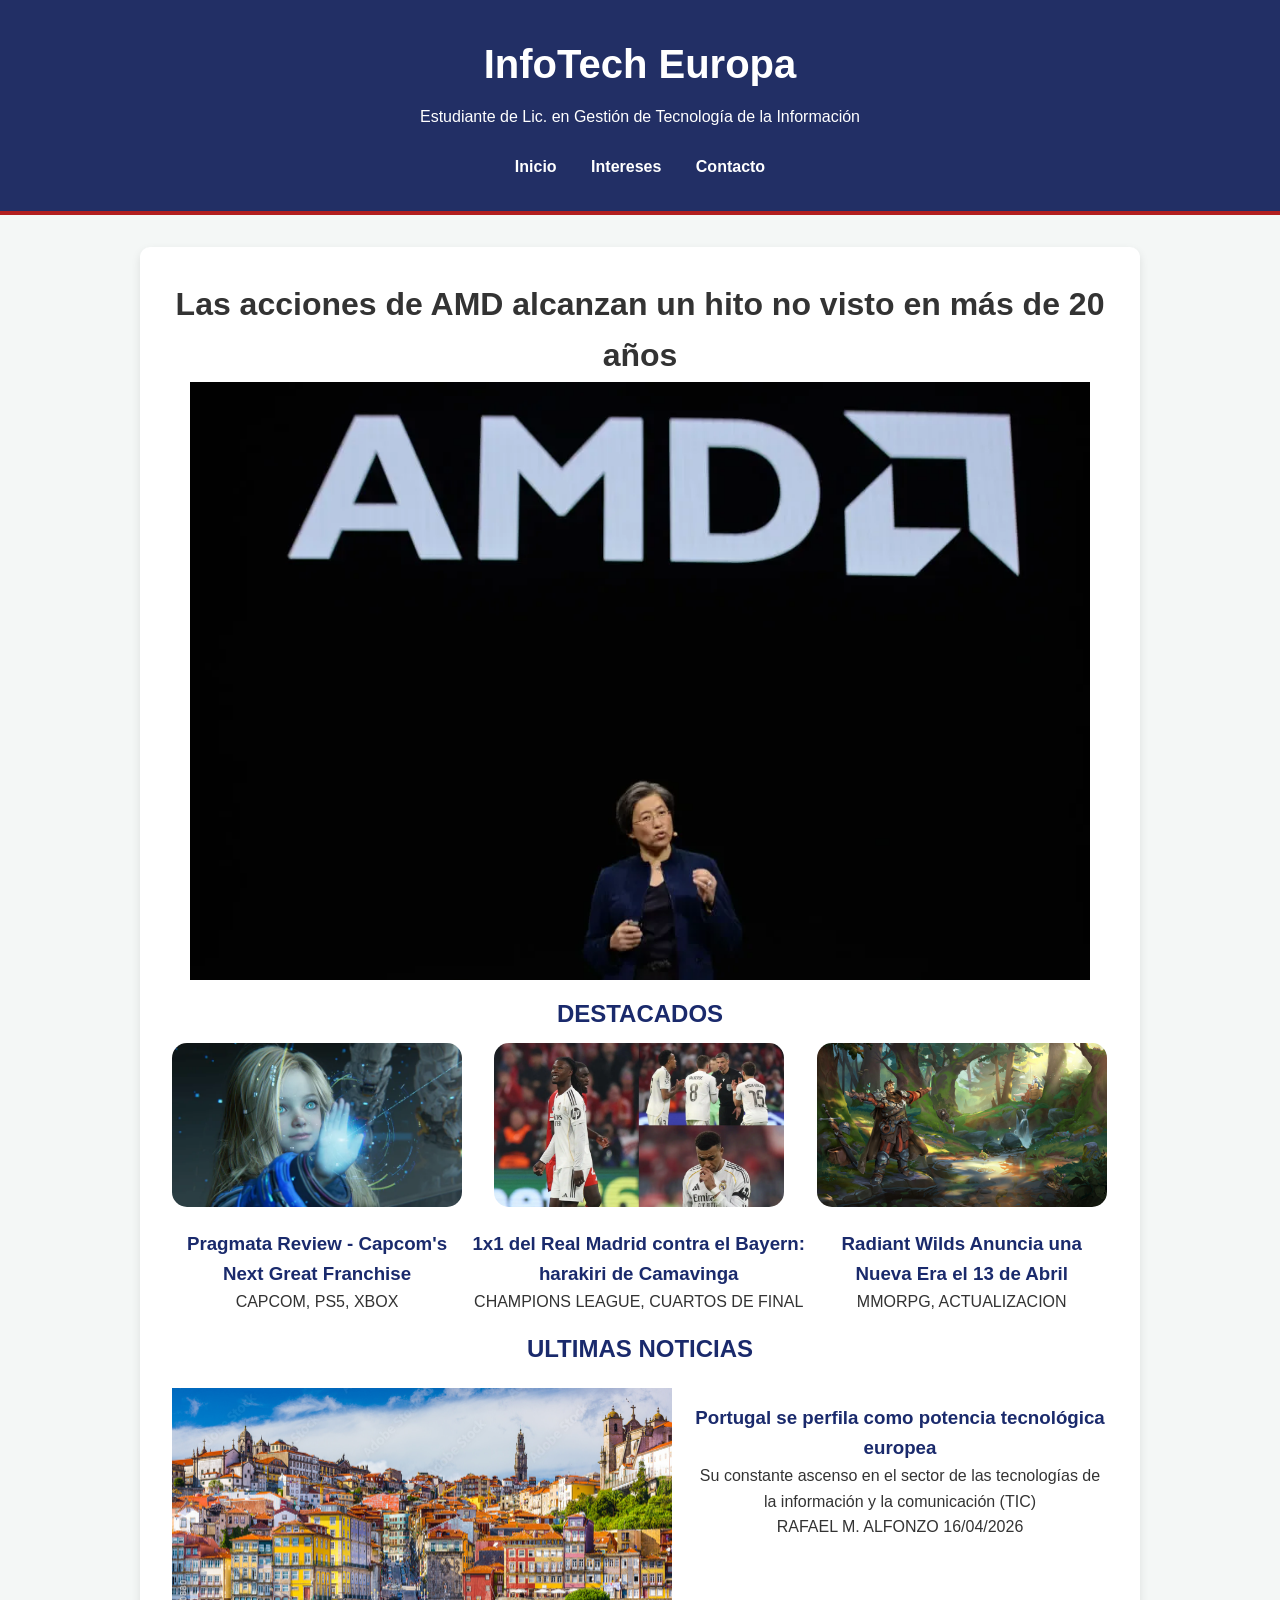
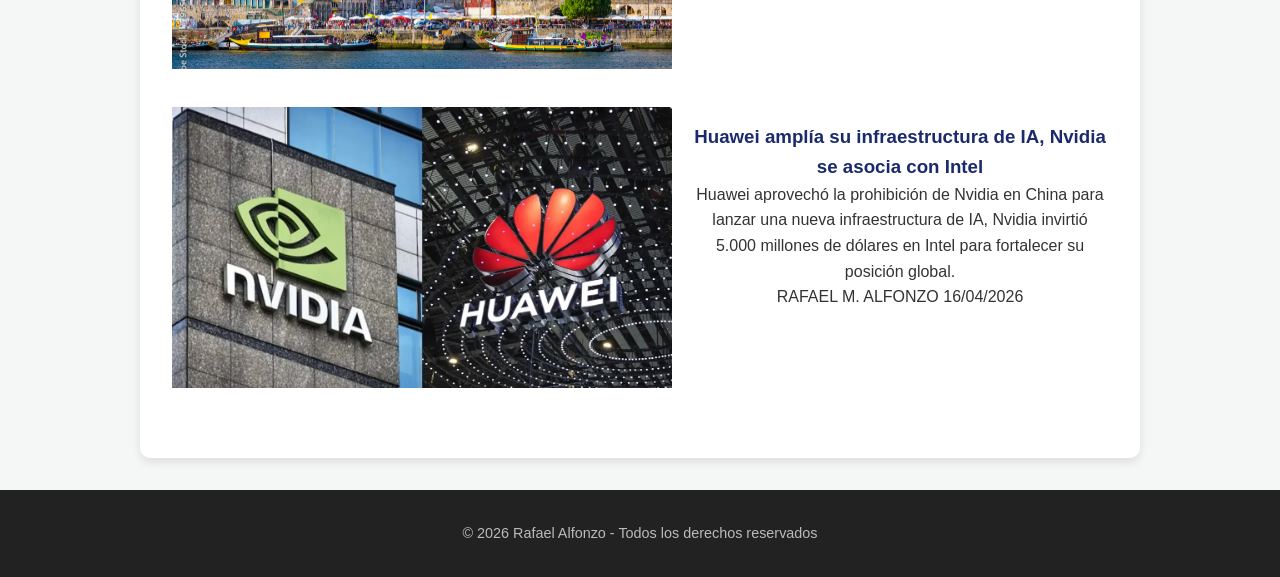
<file: index.html>
<!DOCTYPE html>
<html lang="es">
<head>
    <meta charset="UTF-8">
    <meta name="viewport" content="width=device-width, initial-scale=1.0">
    <title>Rafael Alfonzo | Perfil Profesional</title>
    <link rel="stylesheet" href="CCS/Styles.css">
</head>
<body>

    <header>
        <h1>InfoTech Europa</h1>
        <p>Estudiante de Lic. en Gestión de Tecnología de la Información</p>
        <nav>
            <ul>
                <li><a href="index.html">Inicio</a></li>
                <li><a href="intereses.html">Intereses</a></li>
                <li><a href="contacto.html">Contacto</a></li>
            </ul>
        </nav>
    </header>

    <main id="main">
        <h1>Las acciones de AMD alcanzan un hito no visto en más de 20 años</h1>
        <img id="carrusel" src="img/amd2.webp" alt="">
        <h2>DESTACADOS</h2>
        <section class="destacados">
            
            <div class="cont-destacados">

            <article>
                <a href="https://www.eurogamer.pt/pragmata-review-regresso-a-2010">
                    <img src="img/Ptagmata.webp" alt="Noticia 1">
                    <h3>Pragmata Review - Capcom's Next Great Franchise</h3>
                </a>
                <p>CAPCOM, PS5, XBOX</p>
            </article>

            <article>
                <a href="https://as.com/futbol/1x1-del-real-madrid-contra-el-bayern-harakiri-de-camavinga-f202604-n/">
                    <img src="img/madrid.webp" alt="Noticia 2">
                    <h3>1x1 del Real Madrid contra el Bayern: harakiri de Camavinga</h3>
                </a>
                <p>CHAMPIONS LEAGUE, CUARTOS DE FINAL</p>
            </article>

            <article>
                <a href="https://albiononline.com/news/radiant-wilds-announcement">
                    <img src="img/18dfcf987b6ef2ca64d850cb07cb3a2c88ca6416.jpeg" alt="Noticia 3">
                    <h3>Radiant Wilds Anuncia una Nueva Era el 13 de Abril</h3>
                </a>
                <p>MMORPG, ACTUALIZACION </p>
            </article>
            
            </div>


        </section>
            <h2>ULTIMAS NOTICIAS</h2>
        <section class="noticias">
            
            <article>
                <a href="https://www.theportugalnews.com/es/noticias/2025-06-12/portugal-se-perfila-como-potencia-tecnologica-europea/121828">
                    <img src="img/porto.jpg" alt="Noticia 1">
                </a>
                <div>
                    <h3>
                        <a href="https://www.theportugalnews.com/es/noticias/2025-06-12/portugal-se-perfila-como-potencia-tecnologica-europea/121828">Portugal se perfila como potencia tecnológica europea</a>
                    </h3>
                    <p>Su constante ascenso en el sector de las tecnologías de la información y la comunicación (TIC)</p>
                    <span>RAFAEL M. ALFONZO</span> <span>16/04/2026</span>
                </div>
            </article>
            <article>
                <a href="https://www.vietnam.vn/es/cong-nghe-19-9-huawei-mo-rong-ha-tang-ai-nvidia-bat-tay-intel">
                    <img src="img/nvidia_huawei.webp" alt="Noticia 2">
                </a>
                <div>
                    <h3>
                        <a href="https://www.vietnam.vn/es/cong-nghe-19-9-huawei-mo-rong-ha-tang-ai-nvidia-bat-tay-intel">Huawei amplía su infraestructura de IA, Nvidia se asocia con Intel</a>
                    </h3>
                    <p>Huawei aprovechó la prohibición de Nvidia en China para lanzar una nueva infraestructura de IA, Nvidia invirtió 5.000 millones de dólares en Intel para fortalecer su posición global.</p>
                    <span>RAFAEL M. ALFONZO</span> <span>16/04/2026</span>
                </div>
            </article>
        </section>

    </main>

    <footer>
        <p>&copy; 2026 Rafael Alfonzo - Todos los derechos reservados</p>
    </footer>

</body>
</html>
</file>
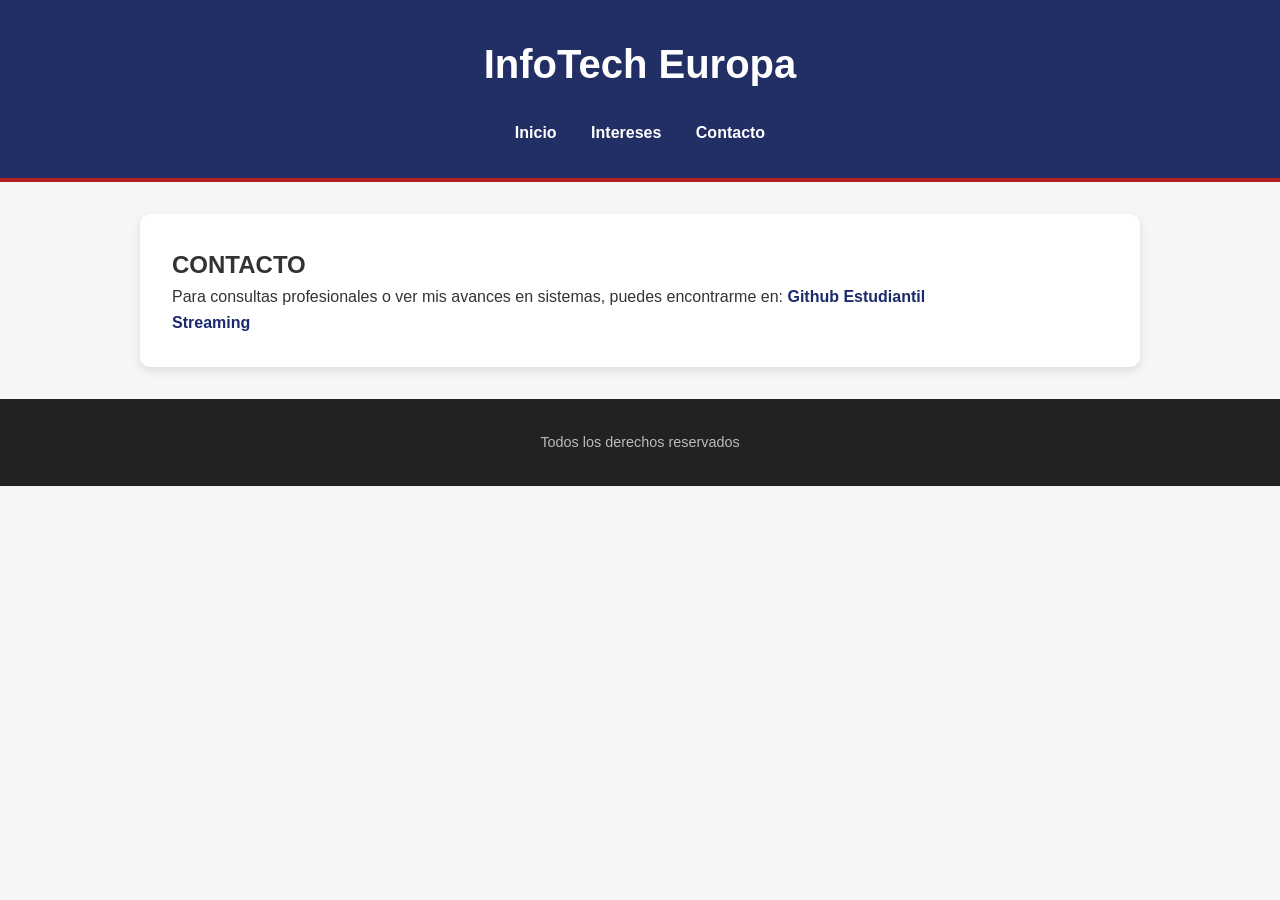
<file: contacto.html>
<!DOCTYPE html>
<html lang="en">
<head>
    <meta charset="UTF-8">
    <meta name="viewport" content="width=device-width, initial-scale=1.0">
    <title>Document</title>
    <link rel="stylesheet" href="CCS/Styles.css">
</head>
<body>
    <header>
        <h1>InfoTech Europa</h1>
        <nav id="Nav">
            <ul>
                <li><a href="index.html">Inicio</a></li>
                <li><a href="intereses.html">Intereses</a></li>
                <li><a href="contacto.html">Contacto</a></li>
            </ul>
        </nav>
    </header>
    <main>
   
        <h2>CONTACTO</h2>
        <p>Para consultas profesionales o ver mis avances en sistemas, puedes encontrarme en: <a href="https://github.com/RafaelMontanerpt?tab=repositories">Github Estudiantil</a> </p>
        <a href="https://www.w3schools.com">Streaming</a>

    </main>
        <footer>
            <p>Todos los derechos reservados</p>
        </footer>
</body>
</html2
</file>
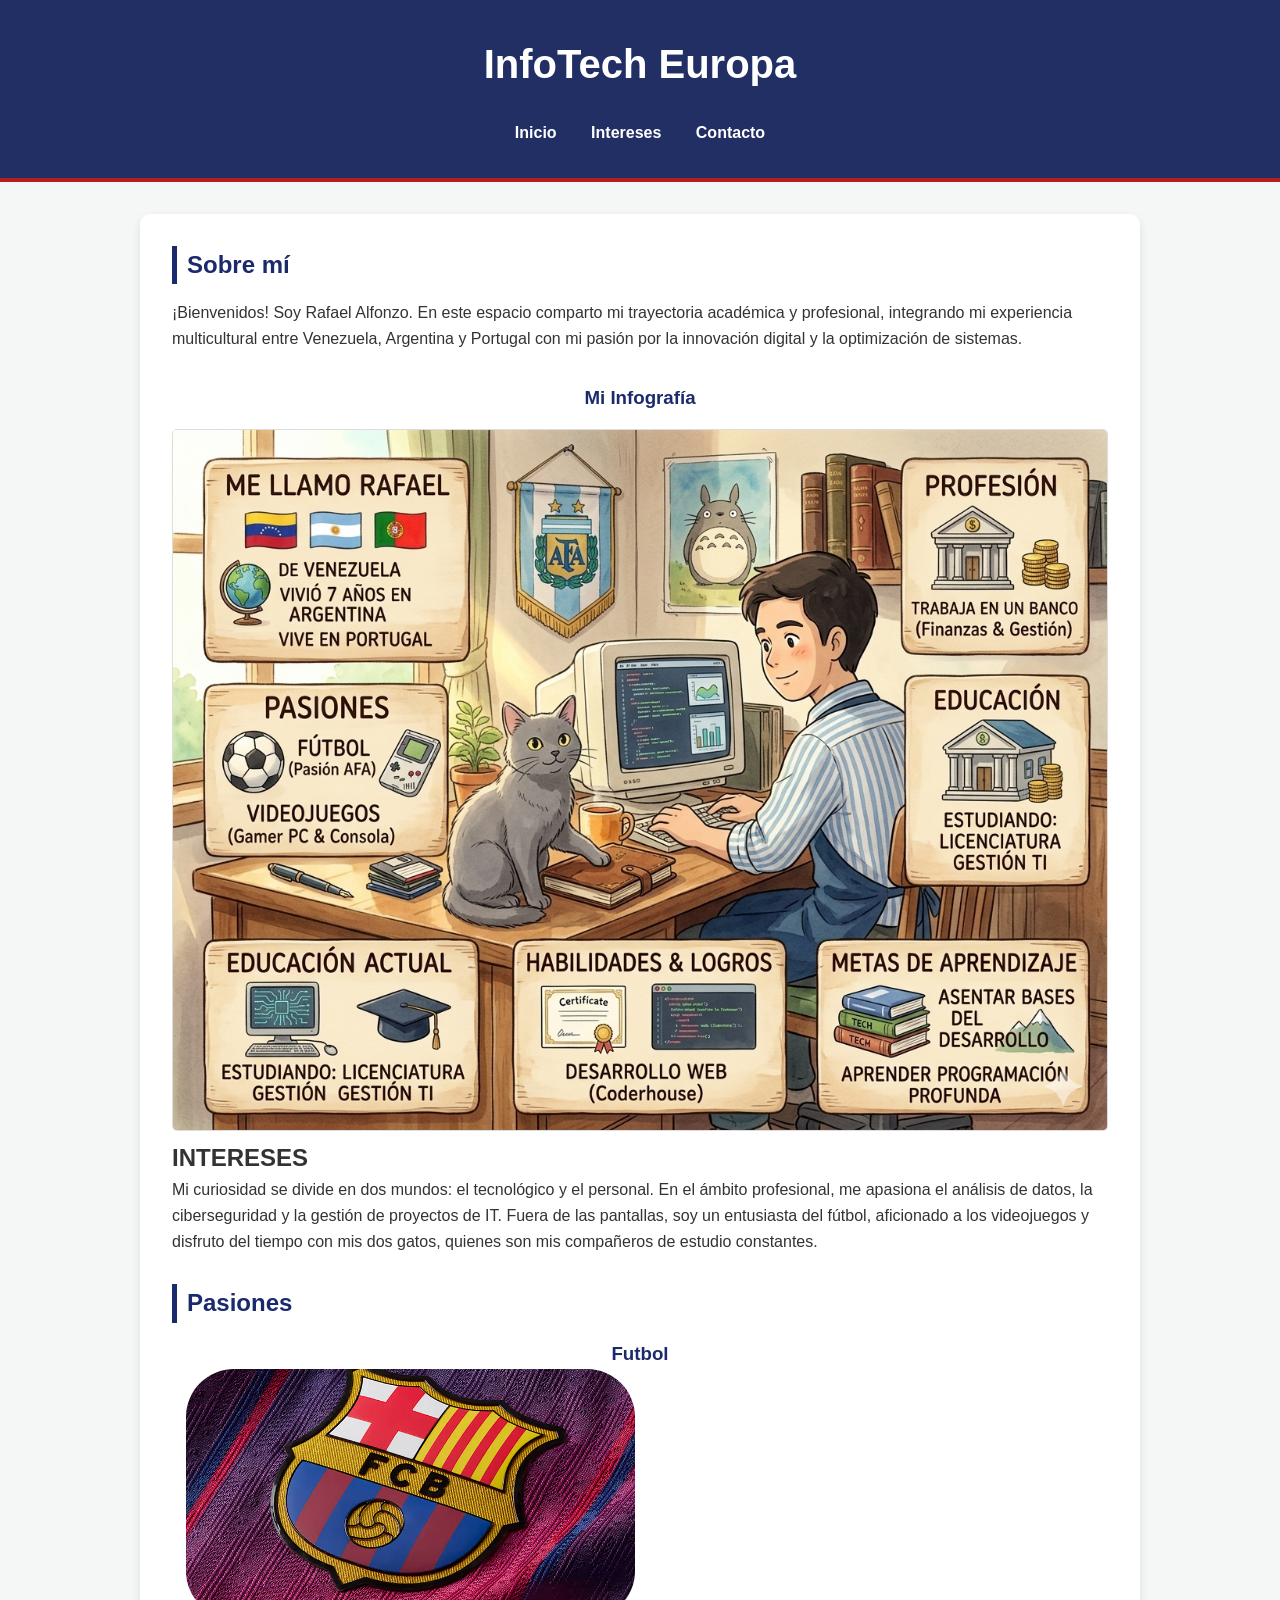
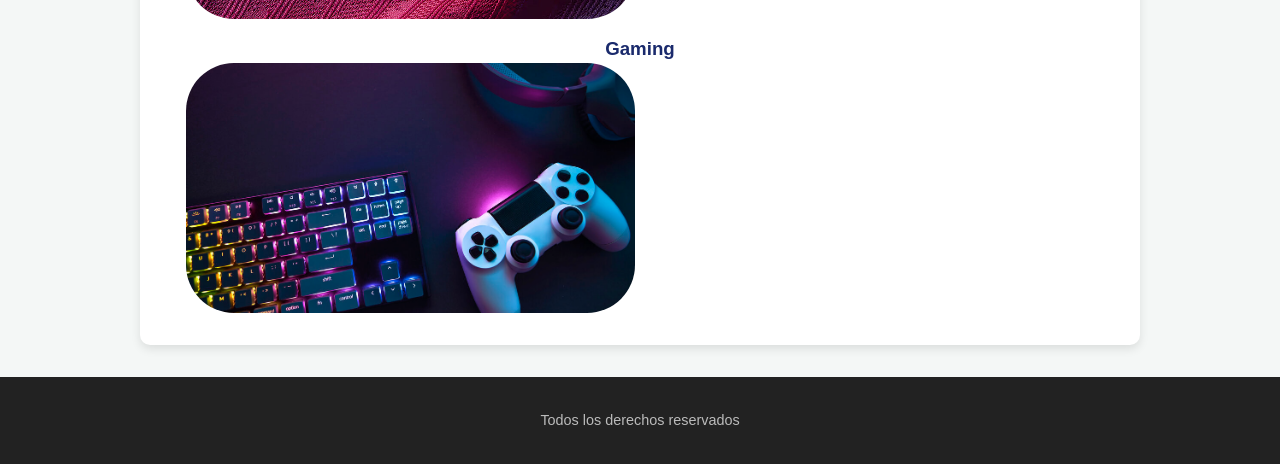
<file: intereses.html>
<!DOCTYPE html>
<html lang="en">
<head>
    <meta charset="UTF-8">
    <meta name="viewport" content="width=device-width, initial-scale=1.0">
    <title>Document</title>
    <link rel="stylesheet" href="CCS/Styles.css">
</head>
<body>
    <header>
        <h1>InfoTech Europa</h1>
        <nav id="Nav">
            <ul>
                <li><a href="index.html">Inicio</a></li>
                <li><a href="intereses.html">Intereses</a></li>
                <li><a href="contacto.html">Contacto</a></li>
            </ul>
        </nav>
    </header>
    <main>
        <section class="perfil">
            <h2>Sobre mí</h2>
            <p>
                ¡Bienvenidos! Soy Rafael Alfonzo. En este espacio comparto mi trayectoria académica y profesional, 
                integrando mi experiencia multicultural entre Venezuela, Argentina y Portugal con mi pasión por 
                la innovación digital y la optimización de sistemas.
            </p>
        </section>

        <section class="infografia">
            <h3>Mi Infografía</h3>
            <img src="img/foto.png" alt="Infografía de Rafael Alfonzo" class="img-responsive">
        </section>
        <h2>INTERESES</h2>
        <p>Mi curiosidad se divide en dos mundos: el tecnológico y el personal. En el ámbito profesional, me apasiona el análisis de datos, la ciberseguridad y la gestión de proyectos de IT. Fuera de las pantallas, soy un entusiasta del fútbol, aficionado a los videojuegos y disfruto del tiempo con mis dos gatos, quienes son mis compañeros de estudio constantes.</p>
        
        <section class="pasiones">
            <h2> Pasiones</h2>
            <h3> Futbol</h3>
            <div class="futbol">
                <img src="img/cbc7ee230174155.6871fa99b7412.jpg" alt="Futbol">
                <iframe width="560" height="315" src="https://www.youtube.com/embed/VhsAxoLaVWw?si=scNHb39o0MOmD8_F" title="YouTube video player" frameborder="0" allow="accelerometer; autoplay; clipboard-write; encrypted-media; gyroscope; picture-in-picture; web-share" referrerpolicy="strict-origin-when-cross-origin" allowfullscreen></iframe>
            </div>
            <h3>Gaming</h3>
            <div class="gaming">
                <img src="img/colorful-gaming-accessories.jpg" alt="Gaming">
                <iframe width="560" height="315" src="https://www.youtube.com/embed/tbO8m4sCtO8?si=E3sOaFebrfpOpfUC" title="YouTube video player" frameborder="0" allow="accelerometer; autoplay; clipboard-write; encrypted-media; gyroscope; picture-in-picture; web-share" referrerpolicy="strict-origin-when-cross-origin" allowfullscreen></iframe>
            </div>
        </section>       
        

    </main>
        <footer>
            <p>Todos los derechos reservados</p>
        </footer>
</body>
</html>
</file>
<file: CCS/Styles.css>
* {
    margin: 0;
    padding: 0;
    box-sizing: border-box;
}

body {
    font-family: 'Segoe UI', Roboto, Helvetica, Arial, sans-serif;
    line-height: 1.6;
    background-color: #f4f7f6;
    color: #333;
}

/* Header */
header {
    background-color: #222f65; 
    color: #ffffff;
    padding: 2rem 1rem;
    text-align: center;
    border-bottom: 4px solid #b21f1f; 
}

header h1 {
    font-size: 2.5rem;
    margin-bottom: 0.5rem;
}

/* Navegación */
nav ul {
    list-style: none;
    margin-top: 1.5rem;
}

nav ul li {
    display: inline;
    margin: 0 15px;
}

nav ul li a {
    color: #fff;
    text-decoration: none;
    font-weight: bold;
    transition: color 0.3s;
}

nav ul li a:hover {
    color: #fdbb2d; /* Cambio de color al pasar el mouse */
}

/* 3. Diseño del Main (Contenido) */
main {
    max-width: 1000px;
    margin: 2rem auto; 
    padding: 2rem;
    background: #ffffff;
    border-radius: 10px;
    box-shadow: 0 4px 10px rgba(0,0,0,0.1);
}

.perfil h2 {
    color: #1a2a6c;
    margin-bottom: 1rem;
    border-left: 5px solid #1a2a6c;
    padding-left: 10px;
}

.infografia {
    margin-top: 2rem;
    text-align: center;
}

.img-responsive {
    max-width: 100%;
    height: auto;
    border-radius: 5px;
    border: 1px solid #ddd;
    margin-top: 1rem;
}

/* 4. Diseño del Footer */
footer {
    text-align: center;
    padding: 2rem;
    background-color: #222;
    color: #bbb;
    font-size: 0.9rem;
    margin-top: 2rem;
}
.futbol,
.gaming {
    display: flex;
    justify-content: center;
    text-align: center;
    gap: 10px   ;
}
.futbol img, iframe, .gaming img, iframe {
    width: 48%;
    height: 250px;
    object-fit: cover;
    border-radius: 3rem;
}
.pasiones h2{
    color: #1a2a6c;
    margin-bottom: 1rem;
    border-left: 5px solid #1a2a6c;
    padding-left: 10px;
    margin-top: 30px;
}
.pasiones h3 { 
    text-align: center;
}
.cont-destacados {
    display: flex;
    justify-content: space-between;
    gap: 5px;
    text-align: center;

}
.cont-destacados img {
    max-width: 290px;
    border-radius: 15px;
    margin-top: 10px;
}
.noticias article {
    display: flex;
    margin-bottom: 30px;
    gap: 20px;
    margin-top: 20px;
    
}
.noticias img {
    max-width: 500px;
    aspect-ratio: 16/9;
    object-fit: cover;
}
.noticias h3, a {
    color:#1a2a6c;
    text-decoration: none;
    font-weight: bold;
    transition: color 0.3s;
}
#carrusel {
    display: flex;
    max-width: 900px;
    justify-content: center;
    margin: 0 auto;
}
#main h2, h3 {
    color: #1a2a6c;
    margin-top: 15px;
}
#main {
    text-align: center;
}
@media (max-width: 768px) {
    main {
        margin: 1rem;
        padding: 1rem;
    }

    .futbol, .gaming {
        flex-direction: column;
    }
    
    .futbol img, .futbol iframe, .gaming img, .gaming iframe {
        width: 100%;
        margin-bottom: 10px;
    }

    .cont-destacados {
        flex-direction: column;
        align-items: center;
    }
    
    .cont-destacados article {
        margin-bottom: 20px;
    }

    .noticias article {
        flex-direction: column;
    }
    
    .noticias img {
        max-width: 100%;
    }
}
</file>
